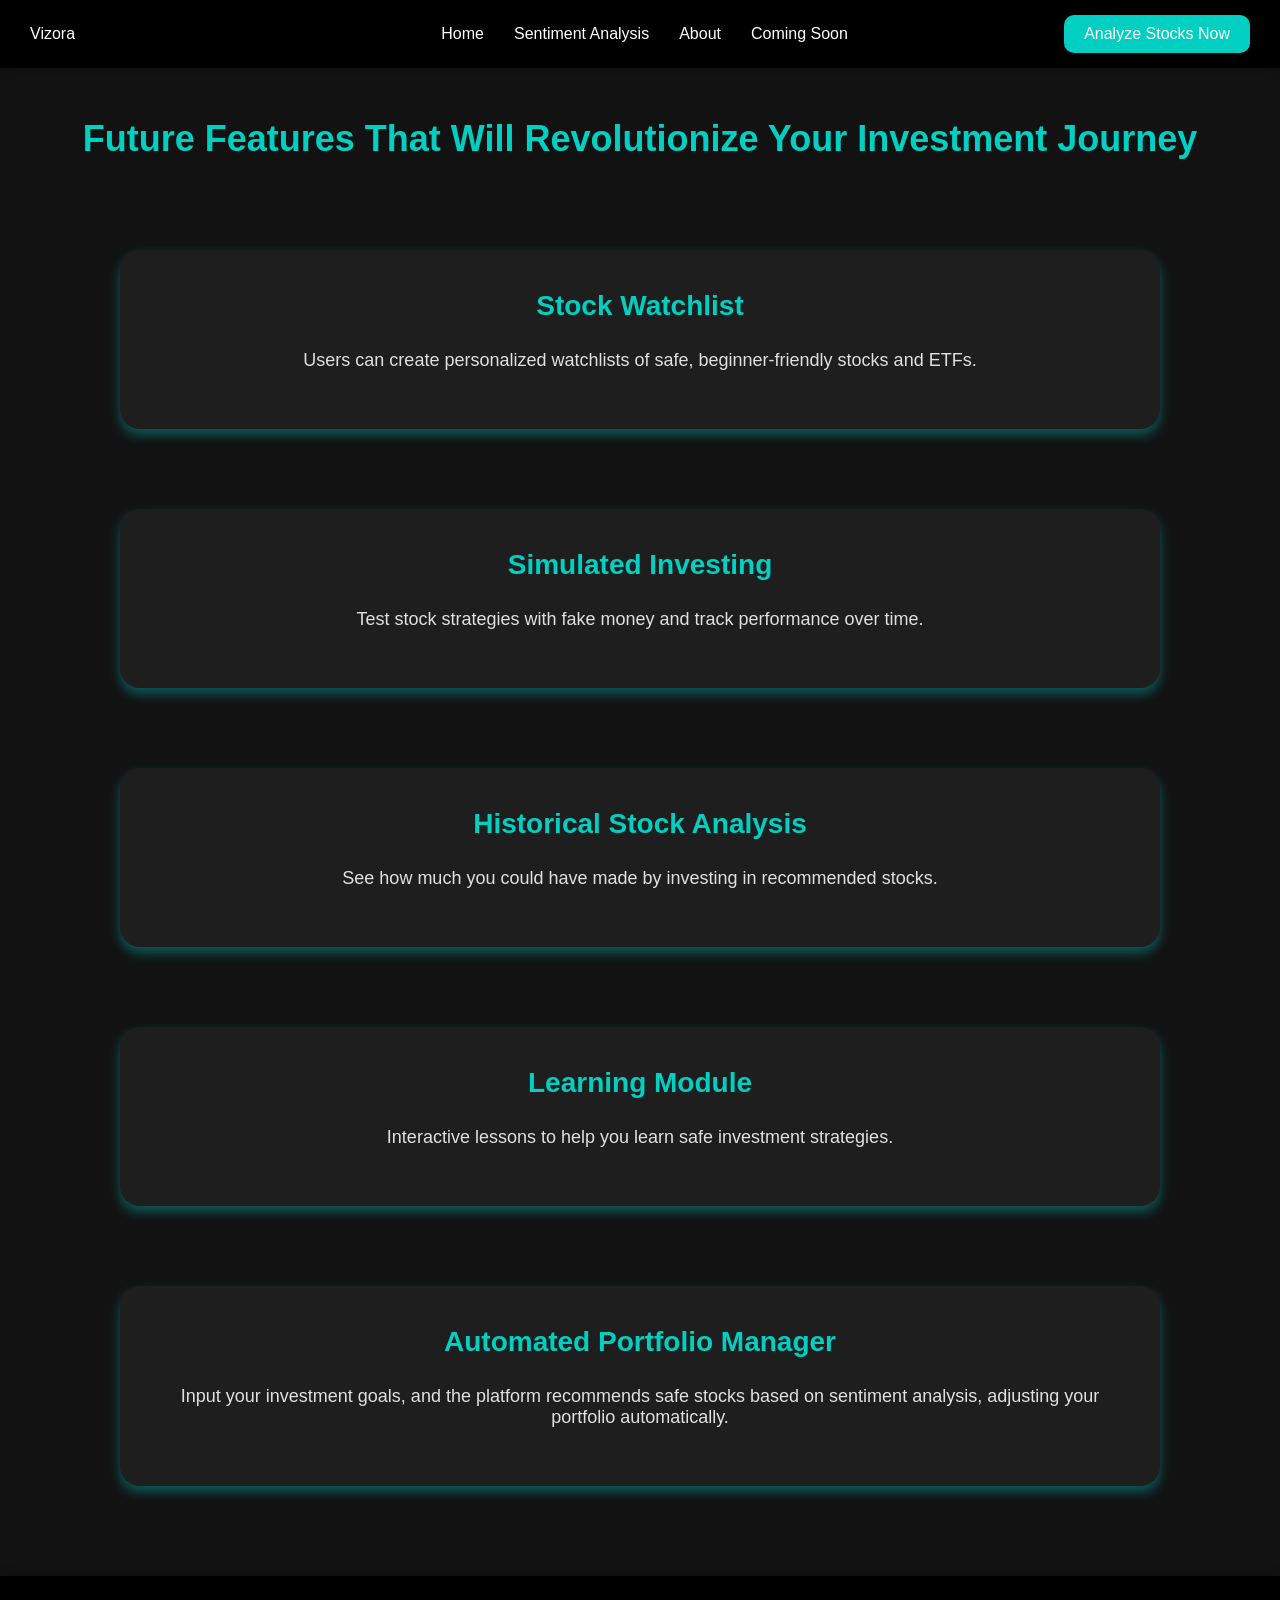
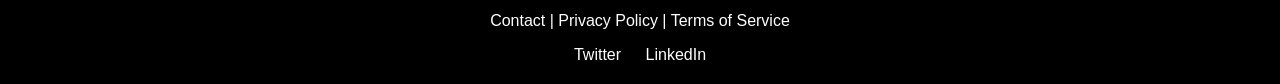
<file: future_features.html>
<!DOCTYPE html>
<html lang="en">
<head>
    <meta charset="UTF-8">
    <meta name="viewport" content="width=device-width, initial-scale=1.0">
    <title>Future Features - Vizora</title>
    <link rel="stylesheet" href="future_features.css"> <!-- Separate CSS file -->
</head>
<body>

<header>
    <div class="logo"><a href="home.html">Vizora</a></div>
    <nav>
        <a href="home.html">Home</a>
        <a href="sentiment.html">Sentiment Analysis</a>
        <a href="about.html">About</a>
        <a href="future_features.html">Coming Soon</a>
    </nav>
    <a href="sentiment.html" class="cta">Analyze Stocks Now</a>
</header>

<h1>Future Features That Will Revolutionize Your Investment Journey</h1> <!-- Hook text added -->

<div class="features-container">
    <div class="feature-card">
        <h3>Stock Watchlist</h3>
        <p>Users can create personalized watchlists of safe, beginner-friendly stocks and ETFs.</p>
    </div>

    <div class="feature-card">
        <h3>Simulated Investing</h3>
        <p>Test stock strategies with fake money and track performance over time.</p>
    </div>

    <div class="feature-card">
        <h3>Historical Stock Analysis</h3>
        <p>See how much you could have made by investing in recommended stocks.</p>
    </div>

    <div class="feature-card">
        <h3>Learning Module</h3>
        <p>Interactive lessons to help you learn safe investment strategies.</p>
    </div>

    <div class="feature-card">
        <h3>Automated Portfolio Manager</h3>
        <p>Input your investment goals, and the platform recommends safe stocks based on sentiment analysis, adjusting your portfolio automatically.</p>
    </div>
</div>

<footer>
    <p>Contact | Privacy Policy | Terms of Service</p>
    <div class="socials">
      <a href="#">Twitter</a>
      <a href="#">LinkedIn</a>
    </div>
  </footer>

</body>
</html>
</file>
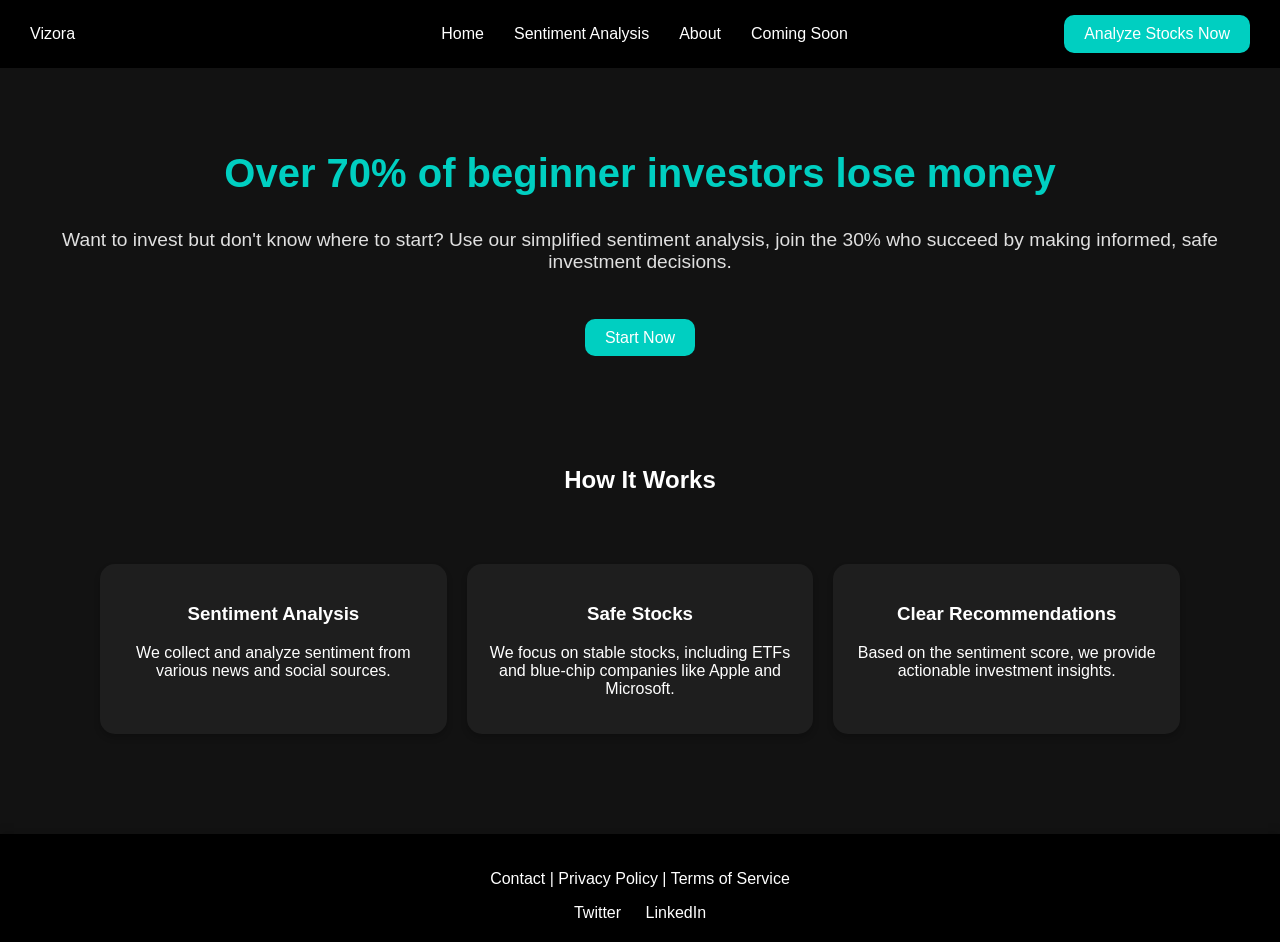
<file: home.html>
<!DOCTYPE html>
<html lang="en">
<head>
  <meta charset="UTF-8">
  <meta name="viewport" content="width=device-width, initial-scale=1.0">
  <title>Home - Investment Platform</title>
  <link rel="stylesheet" href="home.css">
</head>
<body>
  <header>
    <div class="logo"><a href="home.html">Vizora</a></div>
    <nav>
      <a href="home.html">Home</a>
      <a href="sentiment.html">Sentiment Analysis</a>
      <a href="about.html">About</a>
      <a href="future_features.html">Coming Soon</a>
    </nav>
    <a href="sentiment.html" class="cta">Analyze Stocks Now</a>
  </header>

  <section class="hero">
    <h1>Over 70% of beginner investors lose money</h1>
    <p>Want to invest but don't know where to start? Use our simplified sentiment analysis, join the 30% who succeed by making informed, safe investment decisions.</p>
    <br><br>
    <a href="sentiment.html" class="cta">Start Now</a>
  </section>

  <!-- How it works section merged into 3 columns -->
  <section class="how-it-works">
    <h2 style="text-align: center;">How It Works</h2>
    <div class="features">
      <div class="feature">
        <h3>Sentiment Analysis</h3>
        <p>We collect and analyze sentiment from various news and social sources.</p>
      </div>
      <div class="feature">
        <h3>Safe Stocks</h3>
        <p>We focus on stable stocks, including ETFs and blue-chip companies like Apple and Microsoft.</p>
      </div>
      <div class="feature">
        <h3>Clear Recommendations</h3>
        <p>Based on the sentiment score, we provide actionable investment insights.</p>
      </div>
    </div>
  </section>

  <footer>
    <p>Contact | Privacy Policy | Terms of Service</p>
    <div class="socials">
      <a href="#">Twitter</a>
      <a href="#">LinkedIn</a>
    </div>
  </footer>
</body>
</html>
</file>
<file: future_features.css>
/* General Styles */
body {
    font-family: 'Roboto', sans-serif;
    margin: 0;
    padding: 0;
    background-color: #121212; /* Dark background */
    color: white;
}

header {
    display: flex;
    justify-content: space-between;
    align-items: center;
    padding: 15px 30px;
    background-color: black;
    color: white;
    box-shadow: 0 4px 8px rgba(0, 0, 0, 0.1);
}

header .logo a {
    color: white;
    text-decoration: none;
}

header .logo a:hover {
    text-decoration: underline;
}

nav {
    display: flex;
    margin-right: -150px;
}

nav a {
    color: white;
    margin: 0 15px;
    text-decoration: none;
    font-size: 16px;
    transition: color 0.3s ease;
}

nav a:hover {
    color: #00CFC1;
}

.cta {
    background-color: #00CFC1;
    color: white;
    padding: 10px 20px;
    border-radius: 10px;
    font-size: 16px;
    text-decoration: none;
    transition: background-color 0.3s ease, box-shadow 0.3s ease;
}

.cta:hover {
    background-color: #008B74;
    box-shadow: 0 4px 8px rgba(0, 255, 255, 0.7);
}

h1 {
    text-align: center;
    font-size: 36px;
    margin-top: 50px;
    color: #00CFC1;
    animation: glow 2s infinite alternate;
}

@keyframes glow {
    from { text-shadow: 0 0 10px #00CFC1; }
    to { text-shadow: 0 0 20px #00CFC1; }
}

.features-container {
    max-width: 1200px;
    margin: 50px auto;
    display: flex;
    justify-content: space-around;
    flex-wrap: wrap;
}

.feature-card {
    background-color: #1E1E1E;
    width: 80%;
    padding: 40px;
    margin: 40px;
    border-radius: 20px;
    box-shadow: 0 6px 12px rgba(0, 255, 255, 0.3);
    transition: transform 0.3s ease, background-color 0.3s ease;
    text-align: center;
    cursor: pointer;
}

.feature-card:hover {
    transform: translateY(-10px);
    background-color: #2B2B2B;
    box-shadow: 0 8px 16px rgba(0, 255, 255, 0.6);
}

.feature-card h3 {
    font-size: 28px;
    margin-top: 0;
    color: #00CFC1;
}

.feature-card p {
    font-size: 18px;
    color: #e0e0e0;
}

footer {
    text-align: center;
    padding: 20px;
    background-color: black;
    color: white;
    box-shadow: 0 -4px 8px rgba(0, 0, 0, 0.1);
}

footer .socials a {
    color: white;
    margin: 0 10px;
    text-decoration: none;
    transition: color 0.3s ease;
}

footer .socials a:hover {
    color: #00CFC1;
}
</file>
<file: home.css>
/* General Styles */
body {
    font-family: 'Roboto', sans-serif;
    margin: 0;
    padding: 0;
    background-color: #121212;
    color: #fff;
}

header {
    display: flex;
    justify-content: space-between;
    align-items: center;
    padding: 15px 30px;
    background-color: black;
    color: white;
    box-shadow: 0 4px 8px rgba(0, 0, 0, 0.1);
}

header .logo a {
    color: white;
    text-decoration: none;
}

header .logo a:hover {
    text-decoration: underline;
}

nav {
    display: flex;
    margin-right: -150px;
}

nav a {
    color: white;
    margin: 0 15px;
    text-decoration: none;
    font-size: 16px;
    transition: color 0.3s ease;
}

nav a:hover {
    color: #00CFC1;
}

.cta {
    background-color: #00CFC1;
    color: white;
    padding: 10px 20px;
    text-decoration: none;
    border-radius: 10px;
    font-size: 16px;
    transition: background-color 0.3s ease, box-shadow 0.3s ease;
}

.cta:hover {
    background-color: #008B74;
    box-shadow: 0 4px 8px rgba(0, 255, 255, 0.7);
}

.hero {
    padding: 50px;
    text-align: center;
    background-color: #121212;
    box-shadow: 0 4px 8px rgba(0, 0, 0, 0.3);
}

.hero h1 {
    font-size: 2.5em;
    color: #00CFC1;
    animation: glow 2s infinite alternate;
}

.hero p {
    font-size: 1.2em;
    color: #e0e0e0;
}

.hero .cta {
    margin-top: 20px;
}

@keyframes glow {
    from { text-shadow: 0 0 10px #00CFC1; }
    to { text-shadow: 0 0 20px #00CFC1; }
}


.how-it-works {
    background-color: #121212; /* Dark gray background */
    padding: 50px;  /* Increase padding for a cleaner layout */
    text-align: center;
    color: white;
}

.features {
    display: flex;
    justify-content: space-around;
    padding: 50px;
    gap: 20px;
}

.feature {
    width: 30%;
    text-align: center;
    background-color: #1E1E1E;
    padding: 20px;
    border-radius: 15px;
    box-shadow: 0px 4px 6px rgba(0, 0, 0, 0.2);
    transition: transform 0.3s ease, box-shadow 0.3s ease;
}

.feature:hover {
    transform: translateY(-10px);
    box-shadow: 0px 6px 12px rgba(0, 255, 255, 0.3);
}

footer {
    text-align: center;
    padding: 20px;
    background-color: black;
    color: white;
    box-shadow: 0 -4px 8px rgba(0, 0, 0, 0.1);
}

footer .socials a {
    color: white;
    margin: 0 10px;
    text-decoration: none;
    transition: color 0.3s ease;
}

footer .socials a:hover {
    color: #00CFC1;
}
</file>
